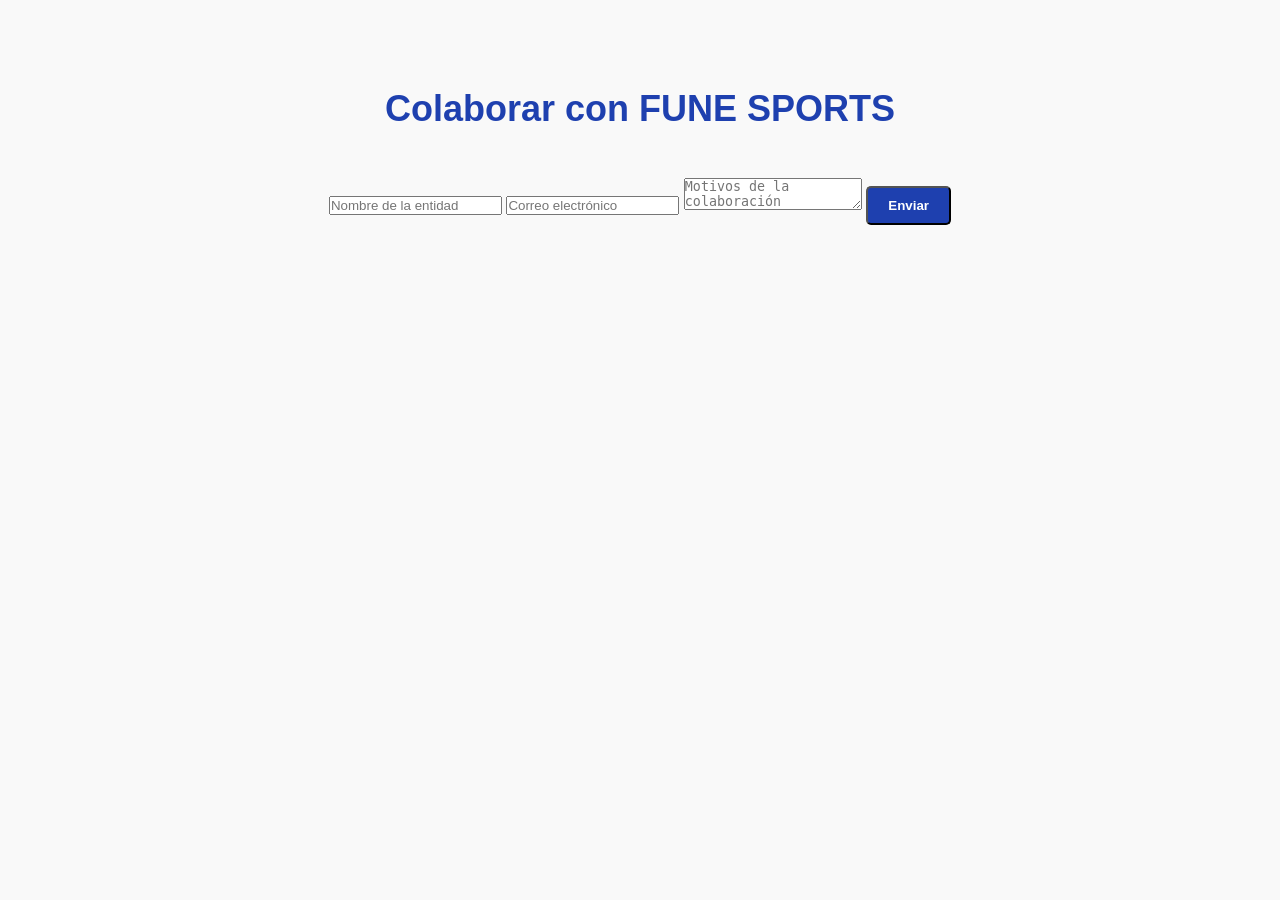
<file: collaborate.html>
<!DOCTYPE html>
<html lang="es">
<head>
  <meta charset="UTF-8">
  <title>Colaborar | FUNE SPORTS</title>
  <link rel="stylesheet" href="assets/css/style.css">
</head>
<body>

<section class="section">
  <div class="container">
    <h2>Colaborar con FUNE SPORTS</h2>

    <form>
      <input type="text" placeholder="Nombre de la entidad" required>
      <input type="email" placeholder="Correo electrónico" required>
      <textarea placeholder="Motivos de la colaboración" required></textarea>

      <button class="btn-primary">Enviar</button>
    </form>
  </div>
</section>

</body>
</html>
</file>
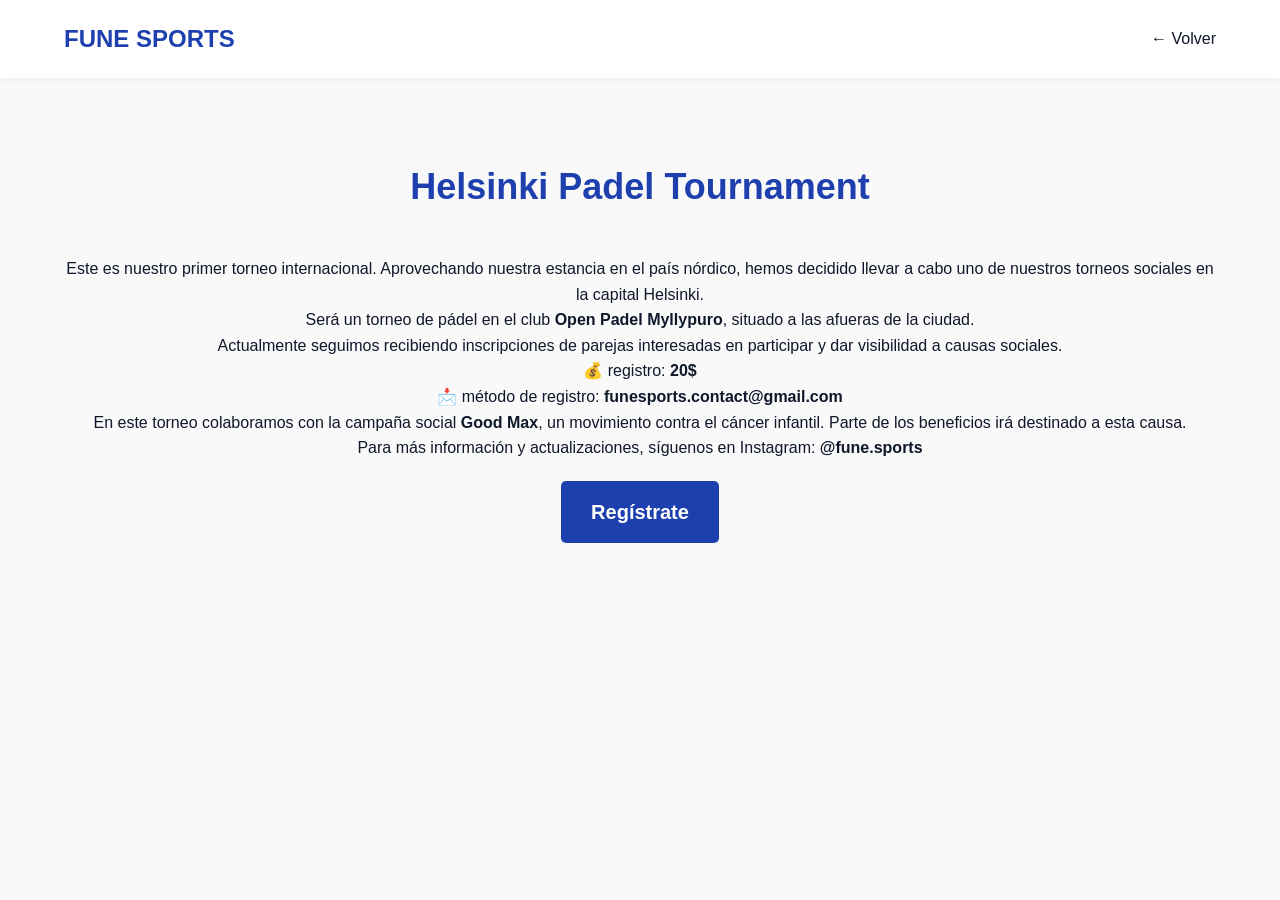
<file: helsinki-padel.html>
<!DOCTYPE html>
<html lang="es">
<head>
  <meta charset="UTF-8">
  <title>Helsinki Padel Tournament | FUNE SPORTS</title>
  <link rel="stylesheet" href="assets/css/style.css">
</head>
<body>

<header>
  <div class="container header-container">
    <h1 class="logo">FUNE SPORTS</h1>
    <a href="index.html">← Volver</a>
  </div>
</header>

<section class="section text-left">
  <div class="container">
    <h2>Helsinki Padel Tournament</h2>

    <p>
      Este es nuestro primer torneo internacional. Aprovechando nuestra estancia en el país nórdico,
      hemos decidido llevar a cabo uno de nuestros torneos sociales en la capital Helsinki.
    </p>

    <p>
      Será un torneo de pádel en el club <strong>Open Padel Myllypuro</strong>,
      situado a las afueras de la ciudad.
    </p>

    <p>
      Actualmente seguimos recibiendo inscripciones de parejas interesadas en participar
      y dar visibilidad a causas sociales.
    </p>

    <p>
      💰 registro: <strong>20$</strong><br>
      📩 método de registro: <strong>funesports.contact@gmail.com</strong>
    </p>

    <p>
      En este torneo colaboramos con la campaña social <strong>Good Max</strong>,
      un movimiento contra el cáncer infantil. Parte de los beneficios irá destinado a esta causa.
    </p>

    <p>
      Para más información y actualizaciones, síguenos en Instagram:
      <strong>@fune.sports</strong>
    </p>
  
    <a href="register.html" class="btn-primary btn-large" style="display:inline-block; margin-top:20px;">Regístrate</a>

  </div>
</section>

</body>
</html>
</file>
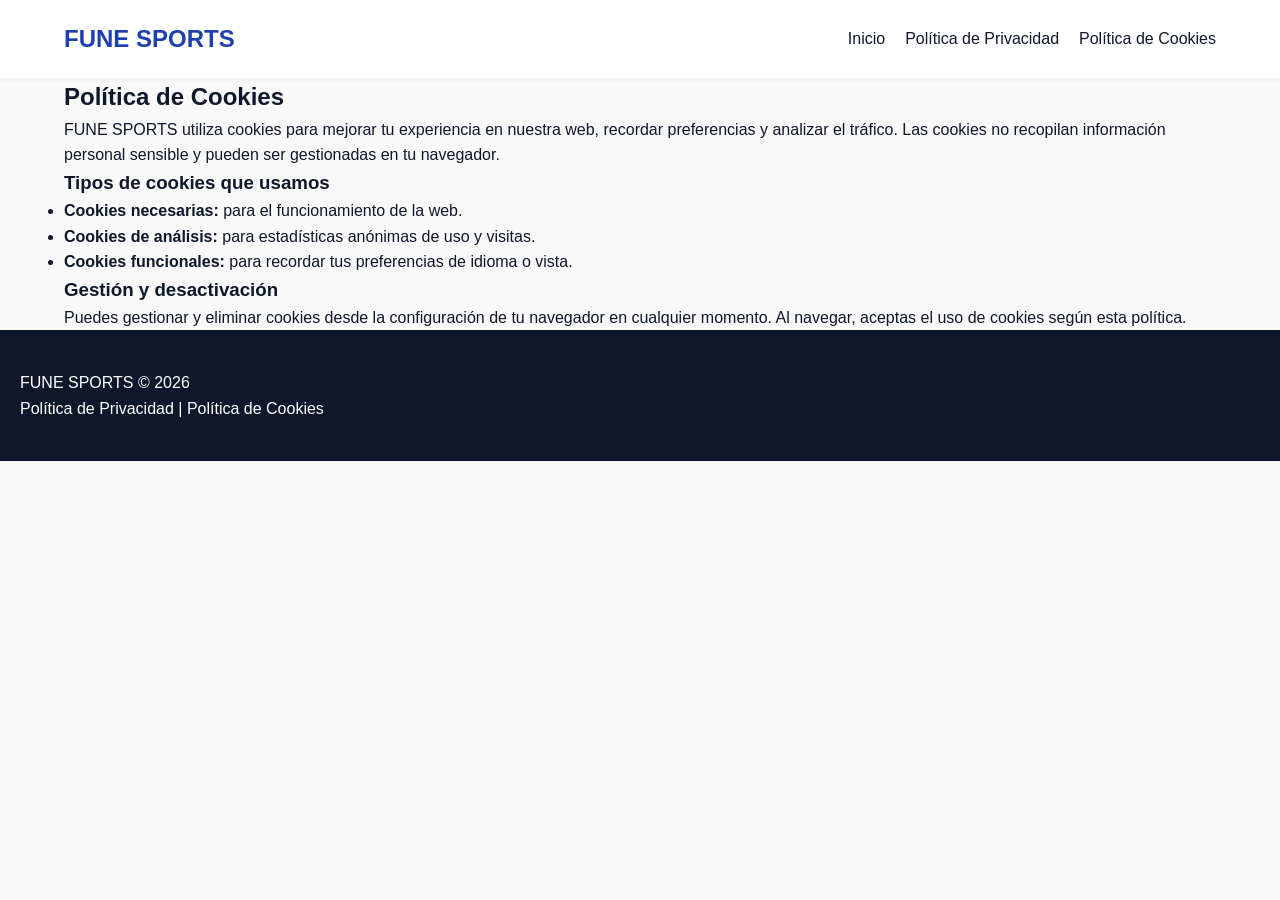
<file: politica-cookies.html>
<!DOCTYPE html>
<html lang="es">
<head>
  <meta charset="UTF-8">
  <meta name="viewport" content="width=device-width, initial-scale=1.0">
  <title>Política de Cookies - FUNE SPORTS</title>
  <link rel="stylesheet" href="assets/css/style.css">
</head>
<body>
  <header>
    <div class="container header-container">
      <h1 class="logo">FUNE SPORTS</h1>
      <nav>
        <ul class="menu">
          <li><a href="index.html">Inicio</a></li>
          <li><a href="politica-privacidad.html">Política de Privacidad</a></li>
          <li><a href="politica-cookies.html">Política de Cookies</a></li>
        </ul>
      </nav>
    </div>
  </header>

  <main class="container">
    <h2>Política de Cookies</h2>
    <p>FUNE SPORTS utiliza cookies para mejorar tu experiencia en nuestra web, recordar preferencias y analizar el tráfico.  
    Las cookies no recopilan información personal sensible y pueden ser gestionadas en tu navegador.</p>

    <h3>Tipos de cookies que usamos</h3>
    <ul>
      <li><strong>Cookies necesarias:</strong> para el funcionamiento de la web.</li>
      <li><strong>Cookies de análisis:</strong> para estadísticas anónimas de uso y visitas.</li>
      <li><strong>Cookies funcionales:</strong> para recordar tus preferencias de idioma o vista.</li>
    </ul>

    <h3>Gestión y desactivación</h3>
    <p>Puedes gestionar y eliminar cookies desde la configuración de tu navegador en cualquier momento. Al navegar, aceptas el uso de cookies según esta política.</p>
  </main>

  <footer class="footer">
    <p>FUNE SPORTS © 2026</p>
    <p><a href="politica-privacidad.html">Política de Privacidad</a> | <a href="politica-cookies.html">Política de Cookies</a></p>
  </footer>
</body>
</html>
</file>
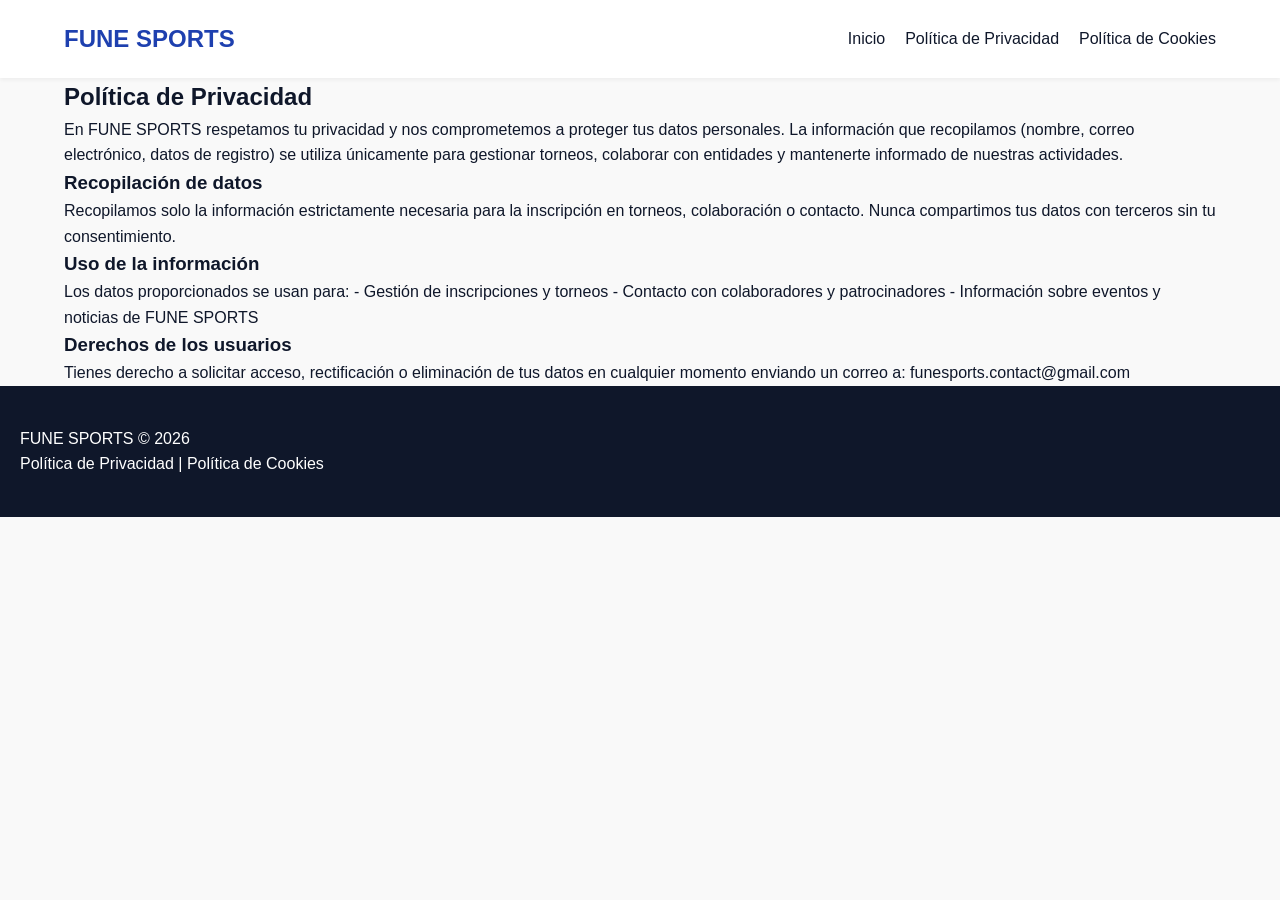
<file: politica-privacidad.html>
<!DOCTYPE html>
<html lang="es">
<head>
  <meta charset="UTF-8">
  <meta name="viewport" content="width=device-width, initial-scale=1.0">
  <title>Política de Privacidad - FUNE SPORTS</title>
  <link rel="stylesheet" href="assets/css/style.css">
</head>
<body>
  <header>
    <div class="container header-container">
      <h1 class="logo">FUNE SPORTS</h1>
      <nav>
        <ul class="menu">
          <li><a href="index.html">Inicio</a></li>
          <li><a href="politica-privacidad.html">Política de Privacidad</a></li>
          <li><a href="politica-cookies.html">Política de Cookies</a></li>
        </ul>
      </nav>
    </div>
  </header>

  <main class="container">
    <h2>Política de Privacidad</h2>
    <p>En FUNE SPORTS respetamos tu privacidad y nos comprometemos a proteger tus datos personales.  
    La información que recopilamos (nombre, correo electrónico, datos de registro) se utiliza únicamente para gestionar torneos, colaborar con entidades y mantenerte informado de nuestras actividades.</p>

    <h3>Recopilación de datos</h3>
    <p>Recopilamos solo la información estrictamente necesaria para la inscripción en torneos, colaboración o contacto. Nunca compartimos tus datos con terceros sin tu consentimiento.</p>

    <h3>Uso de la información</h3>
    <p>Los datos proporcionados se usan para:  
    - Gestión de inscripciones y torneos  
    - Contacto con colaboradores y patrocinadores  
    - Información sobre eventos y noticias de FUNE SPORTS</p>

    <h3>Derechos de los usuarios</h3>
    <p>Tienes derecho a solicitar acceso, rectificación o eliminación de tus datos en cualquier momento enviando un correo a: <a href="mailto:funesports.contact@gmail.com">funesports.contact@gmail.com</a></p>
  </main>

  <footer class="footer">
    <p>FUNE SPORTS © 2026</p>
    <p><a href="politica-privacidad.html">Política de Privacidad</a> | <a href="politica-cookies.html">Política de Cookies</a></p>
  </footer>
</body>
</html>
</file>
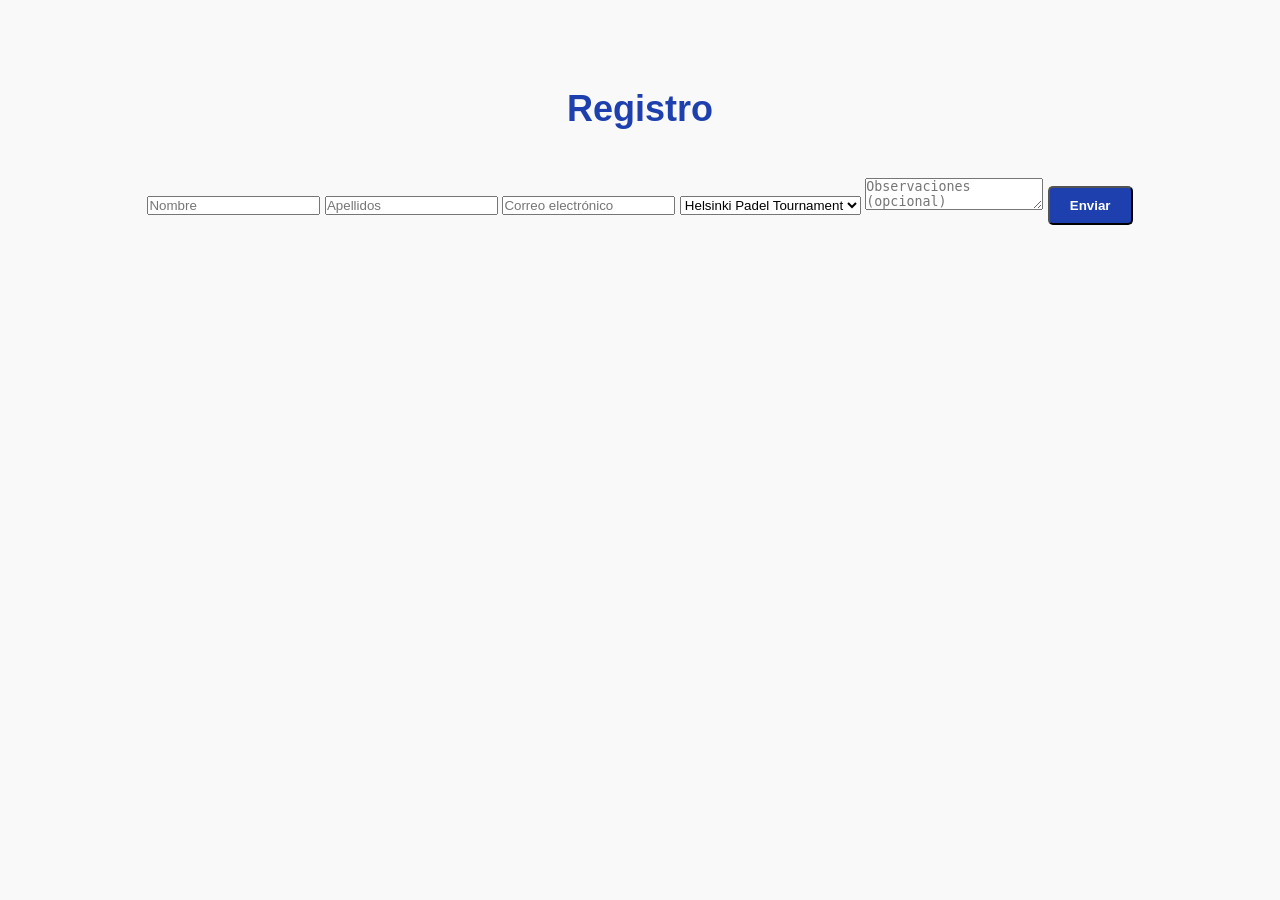
<file: register.html>
<!DOCTYPE html>
<html lang="es">
<head>
  <meta charset="UTF-8">
  <title>Regístrate | FUNE SPORTS</title>
  <link rel="stylesheet" href="assets/css/style.css">
</head>
<body>

<section class="section">
  <div class="container">
    <h2>Registro</h2>

    <form>
      <input type="text" placeholder="Nombre" required>
      <input type="text" placeholder="Apellidos" required>
      <input type="email" placeholder="Correo electrónico" required>

      <select required>
        <option>Helsinki Padel Tournament</option>
      </select>

      <textarea placeholder="Observaciones (opcional)"></textarea>

      <button class="btn-primary">Enviar</button>
    </form>
  </div>
</section>

</body>
</html>
</file>
<file: assets/css/style.css>
/* General */
* {
  margin: 0;
  padding: 0;
  box-sizing: border-box;
}

body {
  font-family: 'Inter', sans-serif;
  color: #0f172a;
  background: #f9f9f9;
  line-height: 1.6;
}

a {
  text-decoration: none;
  color: inherit;
}

.container {
  width: 90%;
  max-width: 1200px;
  margin: 0 auto;
}

/* HEADER */
header {
  background: #fff;
  padding: 20px 0;
  box-shadow: 0 2px 4px rgba(0,0,0,0.05);
  position: sticky;
  top: 0;
  z-index: 100;
}

.header-container {
  display: flex;
  justify-content: space-between;
  align-items: center;
}

.logo {
  font-weight: 700;
  font-size: 24px;
  color: #1e40af;
}

.menu {
  list-style: none;
  display: flex;
  gap: 20px;
}

.menu li a {
  font-weight: 500;
  transition: color 0.3s;
}

.menu li a:hover {
  color: #1e40af;
}

.header-right {
  display: flex;
  align-items: center;
  gap: 15px;
}

.btn-primary {
  background: #1e40af;
  color: #fff;
  padding: 10px 20px;
  border-radius: 5px;
  font-weight: 600;
  transition: background 0.3s;
}

.btn-primary:hover {
  background: #2563eb;
}

.btn-secondary {
  background: transparent;
  border: 2px solid #1e40af;
  padding: 10px 20px;
  border-radius: 5px;
  color: #1e40af;
  font-weight: 600;
  transition: background 0.3s, color 0.3s;
}

.btn-secondary:hover {
  background: #1e40af;
  color: #fff;
}

.lang-selector a {
  font-weight: 600;
}

/* HERO */
.hero {
  background: url('../images/hero.jpg') center/cover no-repeat;
  color: #fff;
  text-align: center;
  padding: 120px 20px 80px;
  position: relative;
}

.hero::after {
  content: '';
  position: absolute;
  inset: 0;
  background: rgba(30,64,175,0.5);
}

.hero-content {
  position: relative;
  z-index: 1;
}

.hero h2 {
  font-size: 48px;
  margin-bottom: 20px;
}

.hero p {
  font-size: 20px;
  margin-bottom: 30px;
}

.hero-buttons a {
  margin: 0 10px;
}

/* SECTIONS */
.section {
  padding: 80px 0;
  text-align: center;
}

.section h2 {
  font-size: 36px;
  margin-bottom: 40px;
  color: #1e40af;
}

.features {
  display: flex;
  justify-content: space-around;
  flex-wrap: wrap;
  gap: 30px;
}

.feature {
  flex: 1 1 250px;
}

.cards {
  display: flex;
  flex-wrap: wrap;
  justify-content: center;
  gap: 30px;
}

.card {
  background: #fff;
  border-radius: 10px;
  overflow: hidden;
  width: 300px;
  box-shadow: 0 2px 10px rgba(0,0,0,0.1);
  text-align: center;
}

.card img {
  width: 100%;
  height: 200px;
  object-fit: cover;
}

.card h3 {
  margin: 15px 0 5px;
  color: #1e40af;
}

.card p {
  margin-bottom: 15px;
}

.bg-light {
  background: #f3f4f6;
}

.sponsors {
  display: flex;
  justify-content: center;
  flex-wrap: wrap;
  gap: 30px;
  margin-bottom: 20px;
}

.sponsors img {
  height: 60px;
  object-fit: contain;
}

.team {
  display: flex;
  justify-content: center;
  flex-wrap: wrap;
  gap: 30px;
}

.member {
  flex: 1 1 200px;
  text-align: center;
}

.member img {
  width: 150px;
  height: 150px;
  border-radius: 50%;
  object-fit: cover;
  margin-bottom: 10px;
}

/* CTA */
.cta {
  background: #1e40af;
  color: #fff;
  padding: 80px 20px;
}

.btn-large {
  font-size: 20px;
  padding: 15px 30px;
}

/* FOOTER */
footer {
  background: #0f172a;
  color: #fff;
  padding: 40px 20px;
}

.footer-container {
  display: flex;
  flex-direction: column;
  align-items: center;
  gap: 20px;
}

.footer-menu {
  list-style: none;
  display: flex;
  gap: 15px;
}

.footer-menu li a {
  color: #fff;
  transition: color 0.3s;
}

.footer-menu li a:hover {
  color: #2563eb;
}

.footer-social a {
  color: #fff;
  font-weight: 600;
  margin: 0 5px;
}

/* RESPONSIVE */
@media (max-width: 768px) {
  .features, .cards, .team {
    flex-direction: column;
    align-items: center;
  }

  .menu {
    display: none;
  }

  header {
    flex-direction: column;
    gap: 15px;
  }
}
</file>
